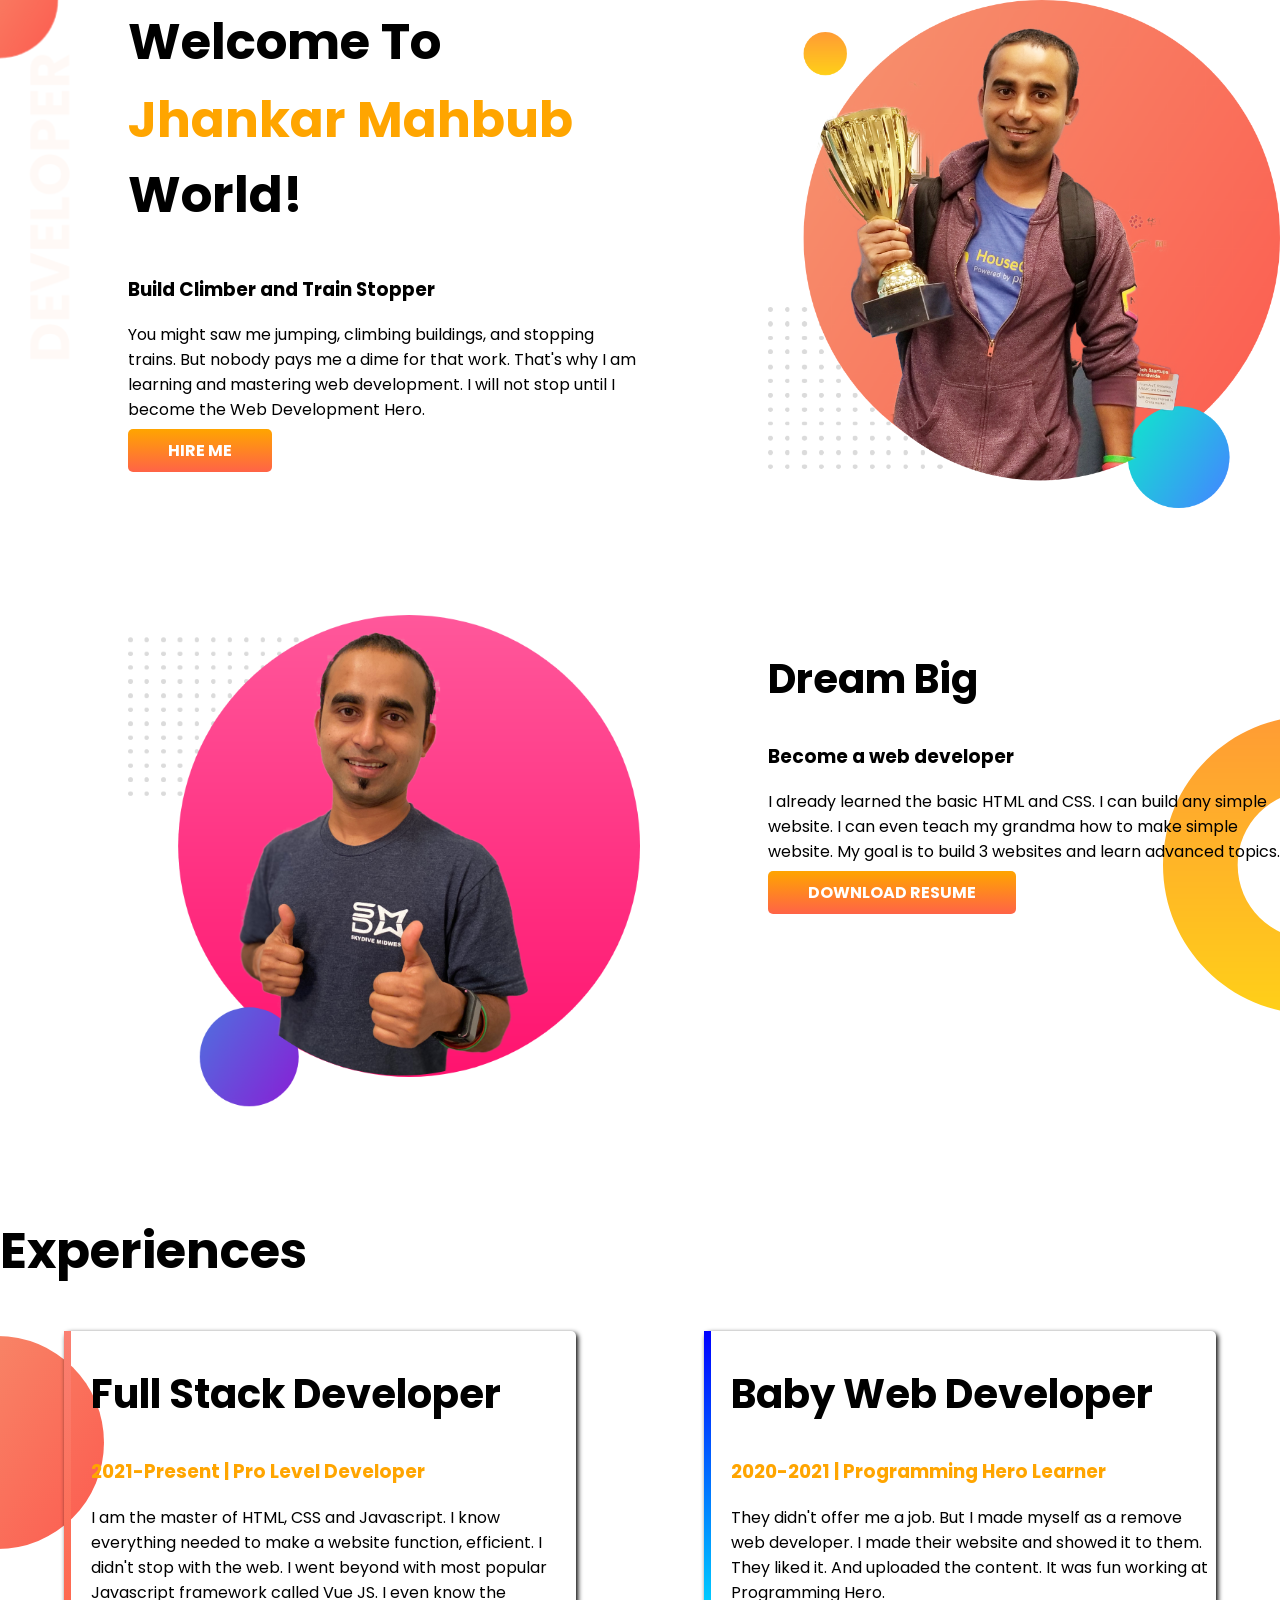
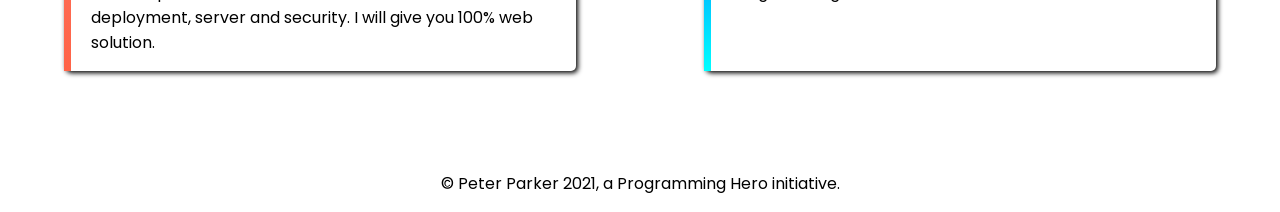
<file: index.html>
<!DOCTYPE html>
<html lang="en">
<head>
    <meta charset="UTF-8">
    <meta http-equiv="X-UA-Compatible" content="IE=edge">
    <meta name="viewport" content="width=device-width, initial-scale=1.0">
    <title>Sample Portfolio</title>
    <link rel="preconnect" href="https://fonts.googleapis.com">
    <link rel="preconnect" href="https://fonts.gstatic.com" crossorigin>
    <link href="https://fonts.googleapis.com/css2?family=Poppins&display=swap" rel="stylesheet">
        <link rel="stylesheet" href="style.css">
</head>
<body>
      <section class="top-banner flexible-container">
        <div class="half-width">
            <h1 style="line-height: 0px;">Welcome To</h1>
            <h1> <span class="orange">Jhankar Mahbub</span> World!</h1>
            <h3>Build Climber and Train Stopper</h3>
            <p>You might saw me jumping, climbing buildings, and stopping trains. But nobody pays me a dime for that work. That's why I am learning and mastering web development. I will not stop until I become the Web Development Hero.</p>
            <a class="link-button" target="_balnk" href="https://www.linkedin.com/in/shafiul-islam-nobel-0612141a4/">HIRE ME</a>
        </div>
        
        <div class="half-width">
            <img src="images/jhankar.png" alt="">
    
        </div>
      </section>

      <section class="dream-big flexible-container"> 
             <div class="half-width">
                 <img src="images/jhankar2.png" alt="">
             </div>
             <div class="half-width">
                <h2>Dream Big</h2>
                <h3>Become a web developer</h3>
                <p>I already learned the basic HTML and CSS. I can build any simple website. I can even teach my grandma how to make simple website. My goal is to build 3 websites and learn advanced topics.</p>
                <a class="link-button" target="_blank" href="">DOWNLOAD RESUME</a>
             </div>
      </section>
      <section class="experience-area">
      <h1>Experiences</h1>
      <div class="flexible-container">
        <div id="full-stack-dev" class="experience-item">
            <h2>Full Stack Developer</h2>
            <h3 class="orange">2021-Present | Pro Level Developer</h3>
              <p>I am the master of HTML, CSS and Javascript. I know everything needed to make a website function, efficient. I didn't stop with the web. I went beyond with most popular Javascript framework called Vue JS. I even know the deployment, server and security. I will give you 100% web solution.</p>
        </div>
    
        <div id="web-dev-exp" class="experience-item">
            <h2>Baby Web Developer</h2>
            <h3 class="orange">2020-2021 | Programming Hero Learner</h3>
              <p>They didn't offer me a job. But I made myself as a remove web developer. I made their website and showed it to them. They liked it. And uploaded the content. It was fun working at Programming Hero.</p>
        </div>
      </div>
      </section>
       <footer>
        <p>© Peter Parker 2021, a Programming Hero initiative.</p>
       </footer>
     
</body>
</html>
</file>
<file: style.css>
body{
    font-family: 'Poppins', sans-serif;
    margin: 0;
    padding: 0;
}
h1{
    font-size: 50px;
}
h2{
    font-size: 40px;
}
.orange{
    color: orange;
}
.flexible-container{
    display: flex;
    margin-bottom: 100px;
}
.half-width{
    width: 50%;
    padding-left: 10%;
}
.half-width img{
    width: 100%;
}

.link-button{
    text-decoration: none;
    background: linear-gradient(orange,tomato);
    color: white;
    font-weight: 700;
    padding: 10px 40px;
    border-radius: 5px;
}

.top-banner{
    background-image: url('images/top-banner.png');
    background-repeat:no-repeat ;
}

.dream-big{
    background-image: url('images/dream-bg.png');
    background-repeat: no-repeat;
    background-position: right;
}
.experience-area{
    background-image: url('images/exp-bg.png');
    background-repeat: no-repeat;
    background-position: left;
}
.experience-item{
    width: 40%;
    margin-left: 5%;
    margin-right: 5%;
    padding-left: 20px;
   
    border-radius: 5px;

    box-shadow: 2px 2px 5px black;
}

#web-dev-exp{
    border-left: 7px solid;
    border-image: linear-gradient(blue,cyan);
    border-image-slice: 1;
}
#full-stack-dev{
    border-left: 7px solid;
    border-image: linear-gradient(salmon,tomato);
    border-image-slice: 1;
}

footer p{
    text-align: center;
}
</file>
